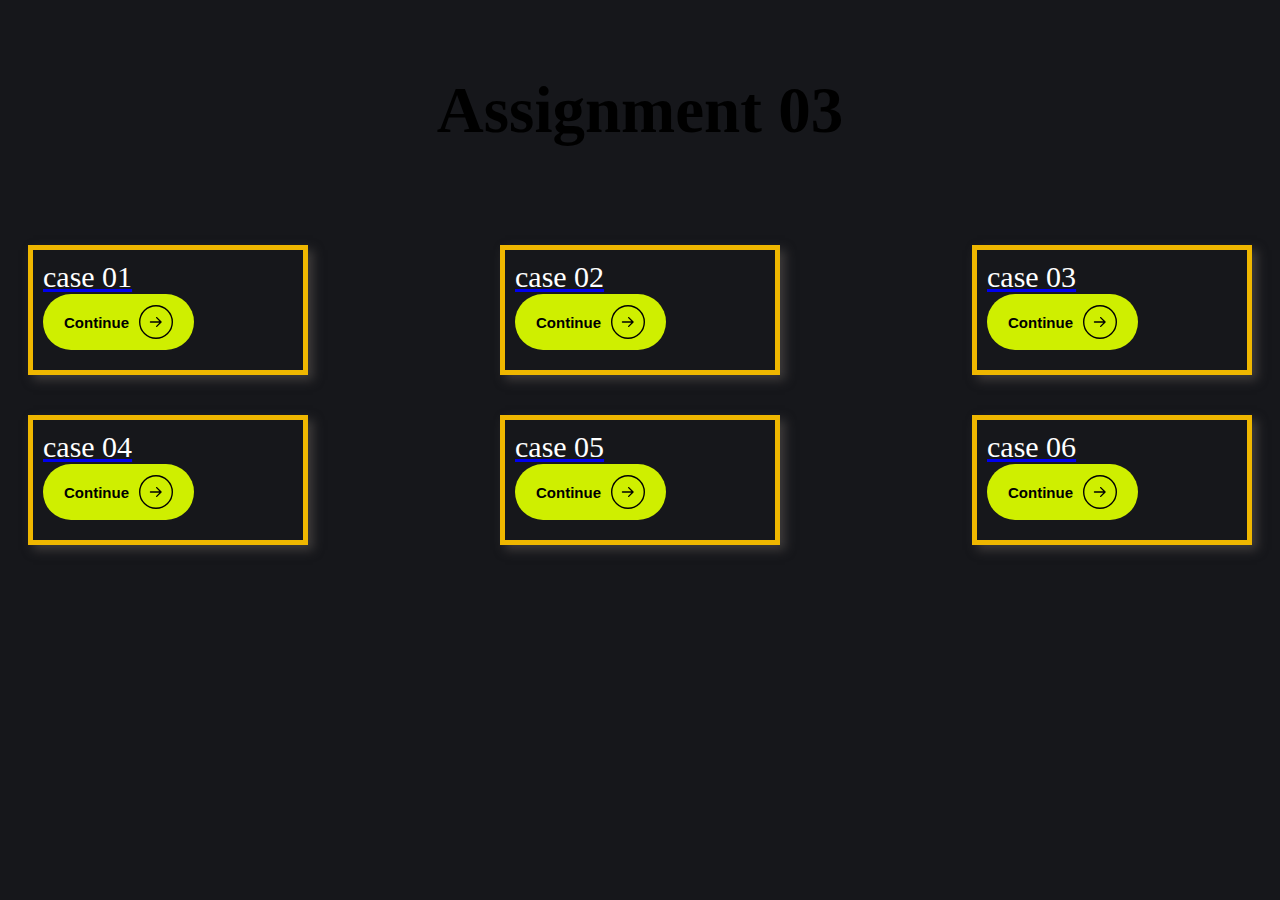
<file: assignment03.html>
<!DOCTYPE html>
<html lang="en">
<head>
    <meta charset="UTF-8">
    <title>Title</title>
    <link rel="stylesheet" href="assets/css/assignment03.css">
</head>
<body>

<section id="case">
    <h3 id="caseName">Assignment 03</h3>
    <div id="Box">
        <div class="caseBox">
            <div class="name"><a href="assets/Assignment/Assignment_03/01_case/index_case01.html"><p>case 01</p></a></div>
            <button>
                <span>Continue</span>
                <svg width="34" height="34" viewBox="0 0 74 74" fill="none" xmlns="http://www.w3.org/2000/svg">
                    <circle cx="37" cy="37" r="35.5" stroke="black" stroke-width="3"></circle>
                    <path d="M25 35.5C24.1716 35.5 23.5 36.1716 23.5 37C23.5 37.8284 24.1716 38.5 25 38.5V35.5ZM49.0607 38.0607C49.6464 37.4749 49.6464 36.5251 49.0607 35.9393L39.5147 26.3934C38.9289 25.8076 37.9792 25.8076 37.3934 26.3934C36.8076 26.9792 36.8076 27.9289 37.3934 28.5147L45.8787 37L37.3934 45.4853C36.8076 46.0711 36.8076 47.0208 37.3934 47.6066C37.9792 48.1924 38.9289 48.1924 39.5147 47.6066L49.0607 38.0607ZM25 38.5L48 38.5V35.5L25 35.5V38.5Z" fill="black"></path>
                </svg>
            </button>
        </div>

        <div class="caseBox">
            <div class="name"><a href="assets/Assignment/Assignment_03/02_case/index.html"><p>case 02</p></a></div>
            <button>
                <span>Continue</span>
                <svg width="34" height="34" viewBox="0 0 74 74" fill="none" xmlns="http://www.w3.org/2000/svg">
                    <circle cx="37" cy="37" r="35.5" stroke="black" stroke-width="3"></circle>
                    <path d="M25 35.5C24.1716 35.5 23.5 36.1716 23.5 37C23.5 37.8284 24.1716 38.5 25 38.5V35.5ZM49.0607 38.0607C49.6464 37.4749 49.6464 36.5251 49.0607 35.9393L39.5147 26.3934C38.9289 25.8076 37.9792 25.8076 37.3934 26.3934C36.8076 26.9792 36.8076 27.9289 37.3934 28.5147L45.8787 37L37.3934 45.4853C36.8076 46.0711 36.8076 47.0208 37.3934 47.6066C37.9792 48.1924 38.9289 48.1924 39.5147 47.6066L49.0607 38.0607ZM25 38.5L48 38.5V35.5L25 35.5V38.5Z" fill="black"></path>
                </svg>
            </button>
        </div>

        <div class="caseBox">
            <div class="name"><a href="assets/Assignment/Assignment_03/03_case/index_case03.html"><p>case 03</p></a></div>
            <button>
                <span>Continue</span>
                <svg width="34" height="34" viewBox="0 0 74 74" fill="none" xmlns="http://www.w3.org/2000/svg">
                    <circle cx="37" cy="37" r="35.5" stroke="black" stroke-width="3"></circle>
                    <path d="M25 35.5C24.1716 35.5 23.5 36.1716 23.5 37C23.5 37.8284 24.1716 38.5 25 38.5V35.5ZM49.0607 38.0607C49.6464 37.4749 49.6464 36.5251 49.0607 35.9393L39.5147 26.3934C38.9289 25.8076 37.9792 25.8076 37.3934 26.3934C36.8076 26.9792 36.8076 27.9289 37.3934 28.5147L45.8787 37L37.3934 45.4853C36.8076 46.0711 36.8076 47.0208 37.3934 47.6066C37.9792 48.1924 38.9289 48.1924 39.5147 47.6066L49.0607 38.0607ZM25 38.5L48 38.5V35.5L25 35.5V38.5Z" fill="black"></path>
                </svg>
            </button>
        </div>

        <div class="caseBox">
            <div class="name"><a href="assets/Assignment/Assignment_03/04_case/index_case4.html"><p>case 04</p></a></div>
            <button>
                <span>Continue</span>
                <svg width="34" height="34" viewBox="0 0 74 74" fill="none" xmlns="http://www.w3.org/2000/svg">
                    <circle cx="37" cy="37" r="35.5" stroke="black" stroke-width="3"></circle>
                    <path d="M25 35.5C24.1716 35.5 23.5 36.1716 23.5 37C23.5 37.8284 24.1716 38.5 25 38.5V35.5ZM49.0607 38.0607C49.6464 37.4749 49.6464 36.5251 49.0607 35.9393L39.5147 26.3934C38.9289 25.8076 37.9792 25.8076 37.3934 26.3934C36.8076 26.9792 36.8076 27.9289 37.3934 28.5147L45.8787 37L37.3934 45.4853C36.8076 46.0711 36.8076 47.0208 37.3934 47.6066C37.9792 48.1924 38.9289 48.1924 39.5147 47.6066L49.0607 38.0607ZM25 38.5L48 38.5V35.5L25 35.5V38.5Z" fill="black"></path>
                </svg>
            </button>
        </div>

        <div class="caseBox">
            <div class="name"><a href="assets/Assignment/Assignment_03/05_case/index_case5.html"><p>case 05</p></a></div>
            <button>
                <span>Continue</span>
                <svg width="34" height="34" viewBox="0 0 74 74" fill="none" xmlns="http://www.w3.org/2000/svg">
                    <circle cx="37" cy="37" r="35.5" stroke="black" stroke-width="3"></circle>
                    <path d="M25 35.5C24.1716 35.5 23.5 36.1716 23.5 37C23.5 37.8284 24.1716 38.5 25 38.5V35.5ZM49.0607 38.0607C49.6464 37.4749 49.6464 36.5251 49.0607 35.9393L39.5147 26.3934C38.9289 25.8076 37.9792 25.8076 37.3934 26.3934C36.8076 26.9792 36.8076 27.9289 37.3934 28.5147L45.8787 37L37.3934 45.4853C36.8076 46.0711 36.8076 47.0208 37.3934 47.6066C37.9792 48.1924 38.9289 48.1924 39.5147 47.6066L49.0607 38.0607ZM25 38.5L48 38.5V35.5L25 35.5V38.5Z" fill="black"></path>
                </svg>
            </button>
        </div>

        <div class="caseBox">
            <div class="name"><a href="assets/Assignment/Assignment_03/06_case/index_case_06.html"><p>case 06</p></a></div>
            <button>
                <span>Continue</span>
                <svg width="34" height="34" viewBox="0 0 74 74" fill="none" xmlns="http://www.w3.org/2000/svg">
                    <circle cx="37" cy="37" r="35.5" stroke="black" stroke-width="3"></circle>
                    <path d="M25 35.5C24.1716 35.5 23.5 36.1716 23.5 37C23.5 37.8284 24.1716 38.5 25 38.5V35.5ZM49.0607 38.0607C49.6464 37.4749 49.6464 36.5251 49.0607 35.9393L39.5147 26.3934C38.9289 25.8076 37.9792 25.8076 37.3934 26.3934C36.8076 26.9792 36.8076 27.9289 37.3934 28.5147L45.8787 37L37.3934 45.4853C36.8076 46.0711 36.8076 47.0208 37.3934 47.6066C37.9792 48.1924 38.9289 48.1924 39.5147 47.6066L49.0607 38.0607ZM25 38.5L48 38.5V35.5L25 35.5V38.5Z" fill="black"></path>
                </svg>
            </button>
        </div>

    </div>
</section>
</body>
</html>
</file>
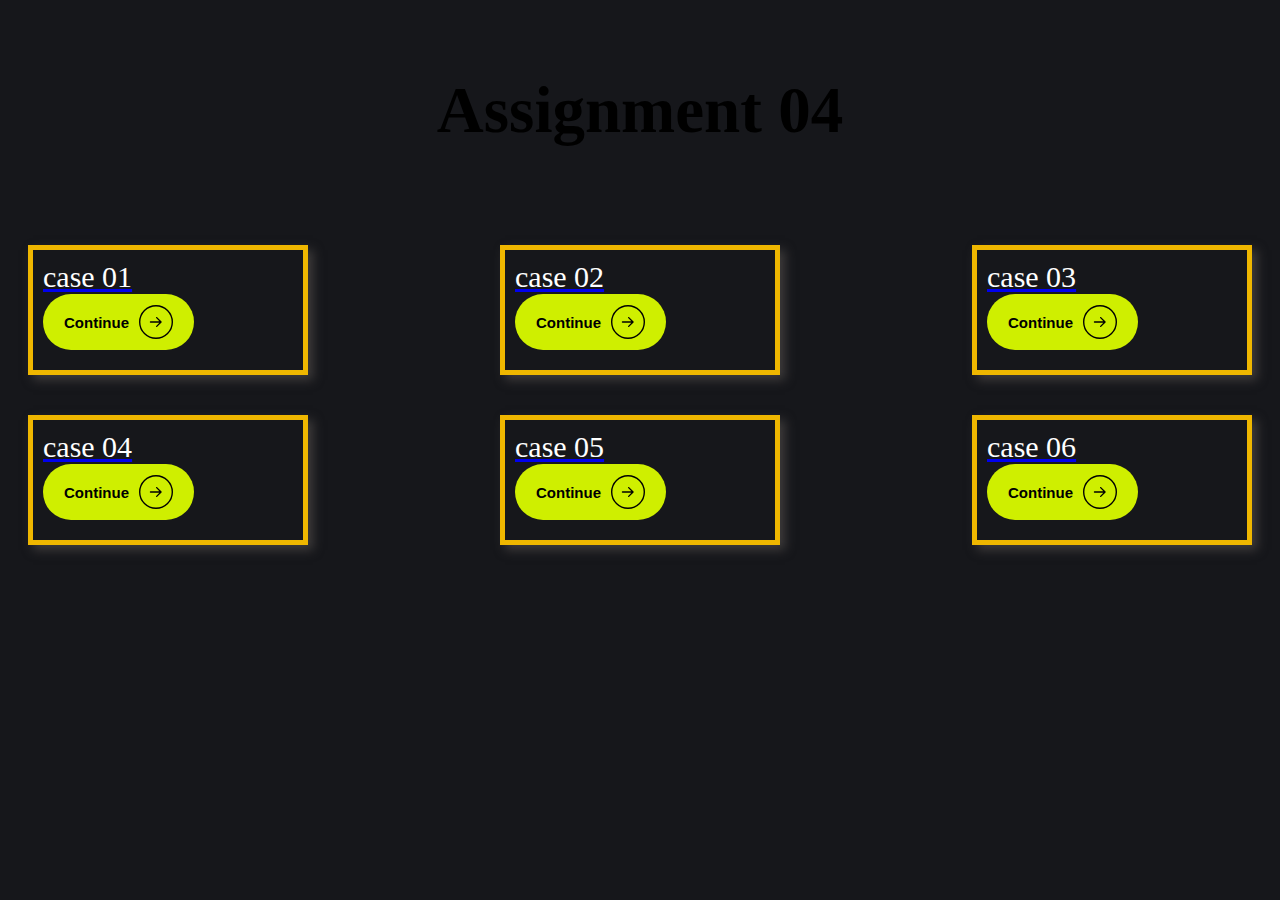
<file: assignment04.html>
<!DOCTYPE html>
<html lang="en">
<head>
    <meta charset="UTF-8">
    <title>Title</title>
    <link rel="stylesheet" href="assets/css/assignment04.css">
</head>
<body>

<section id="case">
    <h3 id="caseName">Assignment 04</h3>
    <div id="Box">
        <div class="caseBox">
            <div class="name"><a href="assets/Assignment/Assignment_04/case_01/case_01.html"><p>case 01</p></a></div>
            <button>
                <span>Continue</span>
                <svg width="34" height="34" viewBox="0 0 74 74" fill="none" xmlns="http://www.w3.org/2000/svg">
                    <circle cx="37" cy="37" r="35.5" stroke="black" stroke-width="3"></circle>
                    <path d="M25 35.5C24.1716 35.5 23.5 36.1716 23.5 37C23.5 37.8284 24.1716 38.5 25 38.5V35.5ZM49.0607 38.0607C49.6464 37.4749 49.6464 36.5251 49.0607 35.9393L39.5147 26.3934C38.9289 25.8076 37.9792 25.8076 37.3934 26.3934C36.8076 26.9792 36.8076 27.9289 37.3934 28.5147L45.8787 37L37.3934 45.4853C36.8076 46.0711 36.8076 47.0208 37.3934 47.6066C37.9792 48.1924 38.9289 48.1924 39.5147 47.6066L49.0607 38.0607ZM25 38.5L48 38.5V35.5L25 35.5V38.5Z" fill="black"></path>
                </svg>
            </button>
        </div>

        <div class="caseBox">
            <div class="name"><a href="assets/Assignment/Assignment_04/case_02/case_02.html"><p>case 02</p></a></div>
            <button>
                <span>Continue</span>
                <svg width="34" height="34" viewBox="0 0 74 74" fill="none" xmlns="http://www.w3.org/2000/svg">
                    <circle cx="37" cy="37" r="35.5" stroke="black" stroke-width="3"></circle>
                    <path d="M25 35.5C24.1716 35.5 23.5 36.1716 23.5 37C23.5 37.8284 24.1716 38.5 25 38.5V35.5ZM49.0607 38.0607C49.6464 37.4749 49.6464 36.5251 49.0607 35.9393L39.5147 26.3934C38.9289 25.8076 37.9792 25.8076 37.3934 26.3934C36.8076 26.9792 36.8076 27.9289 37.3934 28.5147L45.8787 37L37.3934 45.4853C36.8076 46.0711 36.8076 47.0208 37.3934 47.6066C37.9792 48.1924 38.9289 48.1924 39.5147 47.6066L49.0607 38.0607ZM25 38.5L48 38.5V35.5L25 35.5V38.5Z" fill="black"></path>
                </svg>
            </button>
        </div>

        <div class="caseBox">
            <div class="name"><a href="assets/Assignment/Assignment_04/case_03/case_03.html"><p>case 03</p></a></div>
            <button>
                <span>Continue</span>
                <svg width="34" height="34" viewBox="0 0 74 74" fill="none" xmlns="http://www.w3.org/2000/svg">
                    <circle cx="37" cy="37" r="35.5" stroke="black" stroke-width="3"></circle>
                    <path d="M25 35.5C24.1716 35.5 23.5 36.1716 23.5 37C23.5 37.8284 24.1716 38.5 25 38.5V35.5ZM49.0607 38.0607C49.6464 37.4749 49.6464 36.5251 49.0607 35.9393L39.5147 26.3934C38.9289 25.8076 37.9792 25.8076 37.3934 26.3934C36.8076 26.9792 36.8076 27.9289 37.3934 28.5147L45.8787 37L37.3934 45.4853C36.8076 46.0711 36.8076 47.0208 37.3934 47.6066C37.9792 48.1924 38.9289 48.1924 39.5147 47.6066L49.0607 38.0607ZM25 38.5L48 38.5V35.5L25 35.5V38.5Z" fill="black"></path>
                </svg>
            </button>
        </div>

        <div class="caseBox">
            <div class="name"><a href="assets/Assignment/Assignment_04/case_04/case_04.html"><p>case 04</p></a></div>
            <button>
                <span>Continue</span>
                <svg width="34" height="34" viewBox="0 0 74 74" fill="none" xmlns="http://www.w3.org/2000/svg">
                    <circle cx="37" cy="37" r="35.5" stroke="black" stroke-width="3"></circle>
                    <path d="M25 35.5C24.1716 35.5 23.5 36.1716 23.5 37C23.5 37.8284 24.1716 38.5 25 38.5V35.5ZM49.0607 38.0607C49.6464 37.4749 49.6464 36.5251 49.0607 35.9393L39.5147 26.3934C38.9289 25.8076 37.9792 25.8076 37.3934 26.3934C36.8076 26.9792 36.8076 27.9289 37.3934 28.5147L45.8787 37L37.3934 45.4853C36.8076 46.0711 36.8076 47.0208 37.3934 47.6066C37.9792 48.1924 38.9289 48.1924 39.5147 47.6066L49.0607 38.0607ZM25 38.5L48 38.5V35.5L25 35.5V38.5Z" fill="black"></path>
                </svg>
            </button>
        </div>

        <div class="caseBox">
            <div class="name"><a href="assets/Assignment/Assignment_04/case_05/case_05.html"><p>case 05</p></a></div>
            <button>
                <span>Continue</span>
                <svg width="34" height="34" viewBox="0 0 74 74" fill="none" xmlns="http://www.w3.org/2000/svg">
                    <circle cx="37" cy="37" r="35.5" stroke="black" stroke-width="3"></circle>
                    <path d="M25 35.5C24.1716 35.5 23.5 36.1716 23.5 37C23.5 37.8284 24.1716 38.5 25 38.5V35.5ZM49.0607 38.0607C49.6464 37.4749 49.6464 36.5251 49.0607 35.9393L39.5147 26.3934C38.9289 25.8076 37.9792 25.8076 37.3934 26.3934C36.8076 26.9792 36.8076 27.9289 37.3934 28.5147L45.8787 37L37.3934 45.4853C36.8076 46.0711 36.8076 47.0208 37.3934 47.6066C37.9792 48.1924 38.9289 48.1924 39.5147 47.6066L49.0607 38.0607ZM25 38.5L48 38.5V35.5L25 35.5V38.5Z" fill="black"></path>
                </svg>
            </button>
        </div>

        <div class="caseBox">
            <div class="name"><a href="assets/Assignment/Assignment_04/case_06/case6.html"><p>case 06</p></a></div>
            <button>
                <span>Continue</span>
                <svg width="34" height="34" viewBox="0 0 74 74" fill="none" xmlns="http://www.w3.org/2000/svg">
                    <circle cx="37" cy="37" r="35.5" stroke="black" stroke-width="3"></circle>
                    <path d="M25 35.5C24.1716 35.5 23.5 36.1716 23.5 37C23.5 37.8284 24.1716 38.5 25 38.5V35.5ZM49.0607 38.0607C49.6464 37.4749 49.6464 36.5251 49.0607 35.9393L39.5147 26.3934C38.9289 25.8076 37.9792 25.8076 37.3934 26.3934C36.8076 26.9792 36.8076 27.9289 37.3934 28.5147L45.8787 37L37.3934 45.4853C36.8076 46.0711 36.8076 47.0208 37.3934 47.6066C37.9792 48.1924 38.9289 48.1924 39.5147 47.6066L49.0607 38.0607ZM25 38.5L48 38.5V35.5L25 35.5V38.5Z" fill="black"></path>
                </svg>
            </button>
        </div>

    </div>
</section>
</body>
</html>
</file>
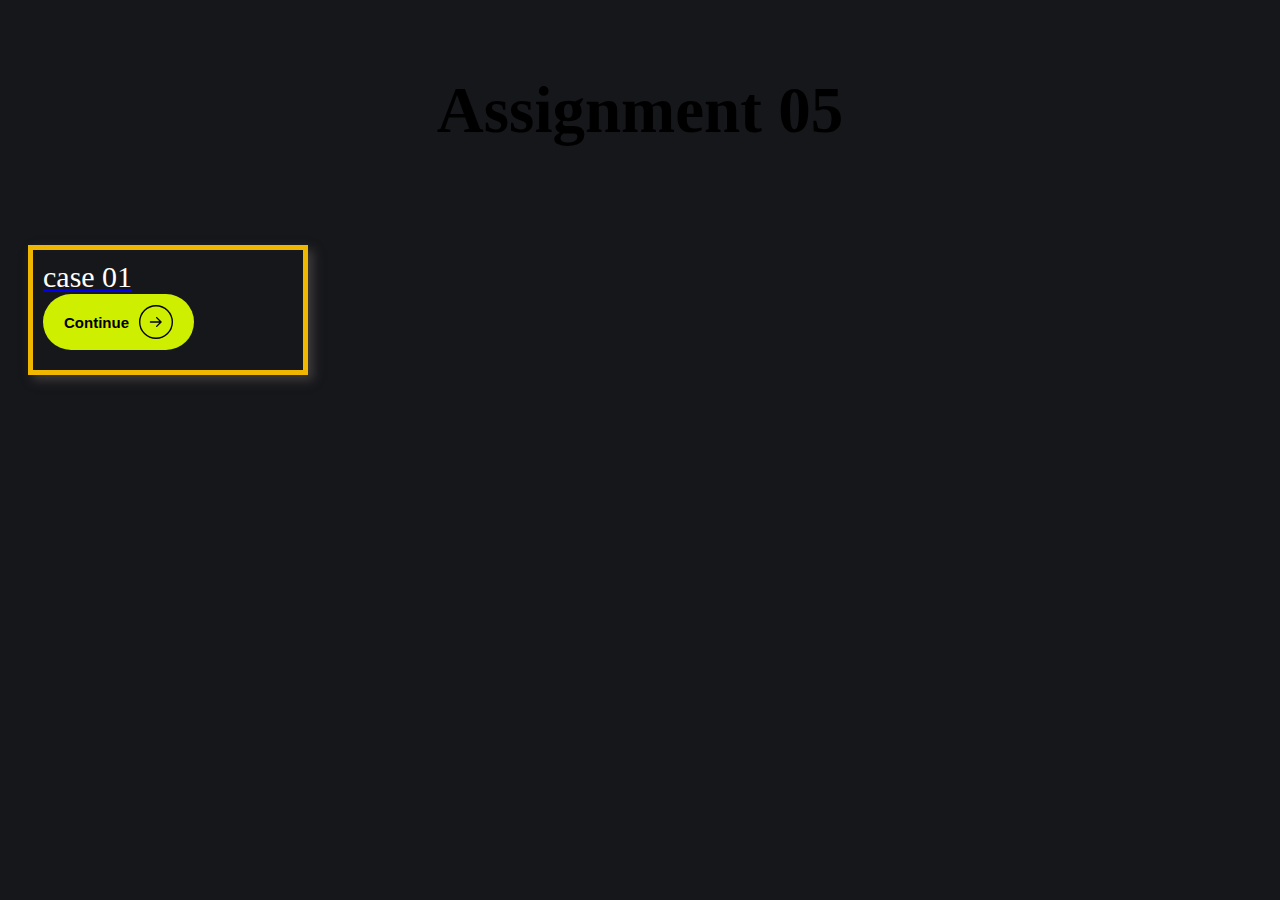
<file: assignment05.html>
<!DOCTYPE html>
<html lang="en">
<head>
    <meta charset="UTF-8">
    <title>Title</title>
    <link rel="stylesheet" href="assets/css/assignment05.css">
</head>
<body>

<section id="case">
    <h3 id="caseName">Assignment 05</h3>
    <div id="Box">
        <div class="caseBox">
            <div class="name"><a href="assets/Assignment/Assignment_05/MyPortFolio/index.html"><p>case 01</p></a></div>
            <button>
                <span>Continue</span>
                <svg width="34" height="34" viewBox="0 0 74 74" fill="none" xmlns="http://www.w3.org/2000/svg">
                    <circle cx="37" cy="37" r="35.5" stroke="black" stroke-width="3"></circle>
                    <path d="M25 35.5C24.1716 35.5 23.5 36.1716 23.5 37C23.5 37.8284 24.1716 38.5 25 38.5V35.5ZM49.0607 38.0607C49.6464 37.4749 49.6464 36.5251 49.0607 35.9393L39.5147 26.3934C38.9289 25.8076 37.9792 25.8076 37.3934 26.3934C36.8076 26.9792 36.8076 27.9289 37.3934 28.5147L45.8787 37L37.3934 45.4853C36.8076 46.0711 36.8076 47.0208 37.3934 47.6066C37.9792 48.1924 38.9289 48.1924 39.5147 47.6066L49.0607 38.0607ZM25 38.5L48 38.5V35.5L25 35.5V38.5Z" fill="black"></path>
                </svg>
            </button>
        </div>
    </div>
</section>
</body>
</html>
</file>
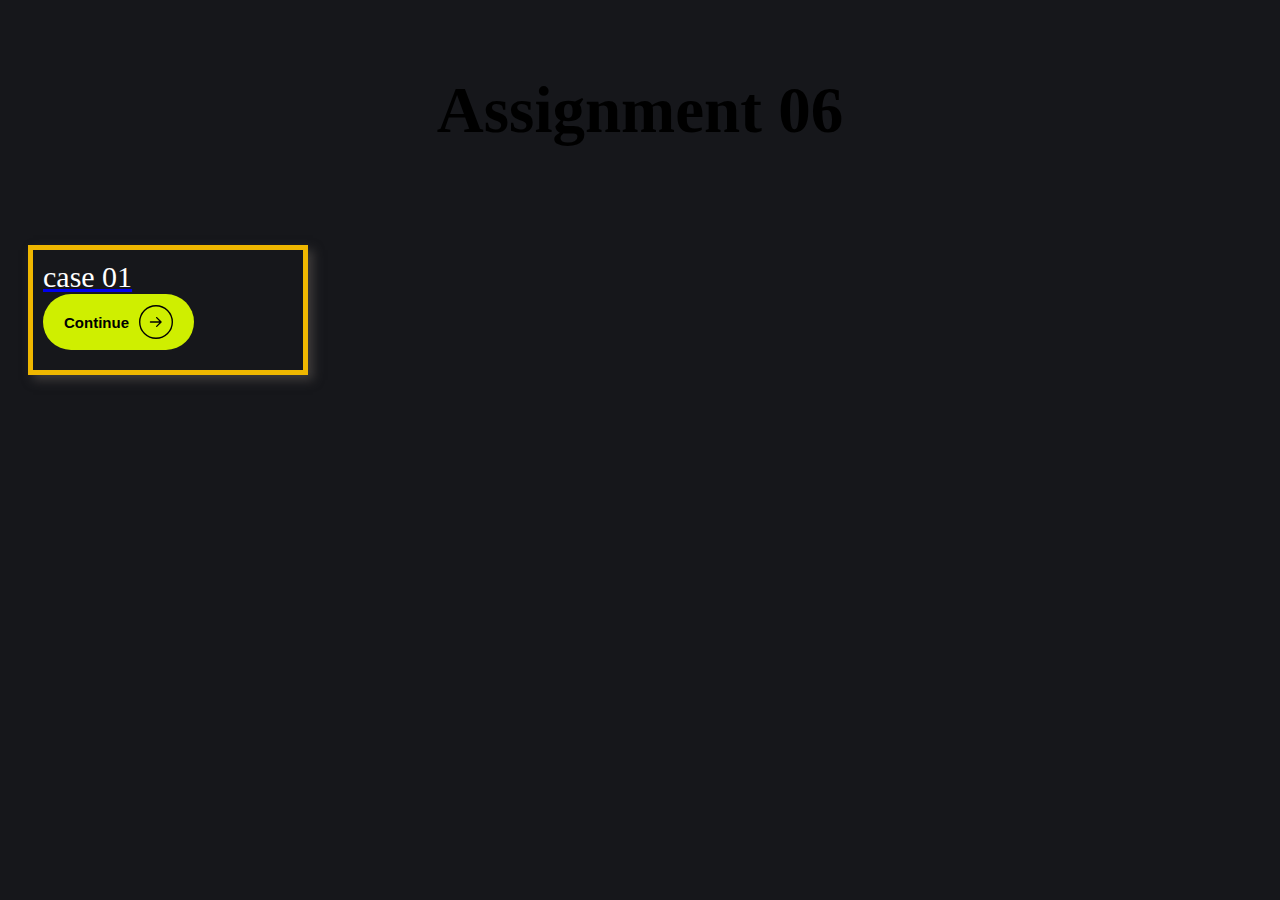
<file: assignment06.html>
<!DOCTYPE html>
<html lang="en">
<head>
    <meta charset="UTF-8">
    <title>Title</title>
    <link rel="stylesheet" href="assets/css/assignment06.css">
</head>
<body>

<section id="case">
    <h3 id="caseName">Assignment 06</h3>
    <div id="Box">
        <div class="caseBox">
            <div class="name"><a href="https://github.com/NirmalSamarasinghe/HTML_Assignment_06"><p>case 01</p></a></div>
            <button>
                <span>Continue</span>
                <svg width="34" height="34" viewBox="0 0 74 74" fill="none" xmlns="http://www.w3.org/2000/svg">
                    <circle cx="37" cy="37" r="35.5" stroke="black" stroke-width="3"></circle>
                    <path d="M25 35.5C24.1716 35.5 23.5 36.1716 23.5 37C23.5 37.8284 24.1716 38.5 25 38.5V35.5ZM49.0607 38.0607C49.6464 37.4749 49.6464 36.5251 49.0607 35.9393L39.5147 26.3934C38.9289 25.8076 37.9792 25.8076 37.3934 26.3934C36.8076 26.9792 36.8076 27.9289 37.3934 28.5147L45.8787 37L37.3934 45.4853C36.8076 46.0711 36.8076 47.0208 37.3934 47.6066C37.9792 48.1924 38.9289 48.1924 39.5147 47.6066L49.0607 38.0607ZM25 38.5L48 38.5V35.5L25 35.5V38.5Z" fill="black"></path>
                </svg>
            </button>
        </div>
    </div>
</section>
</body>
</html>
</file>
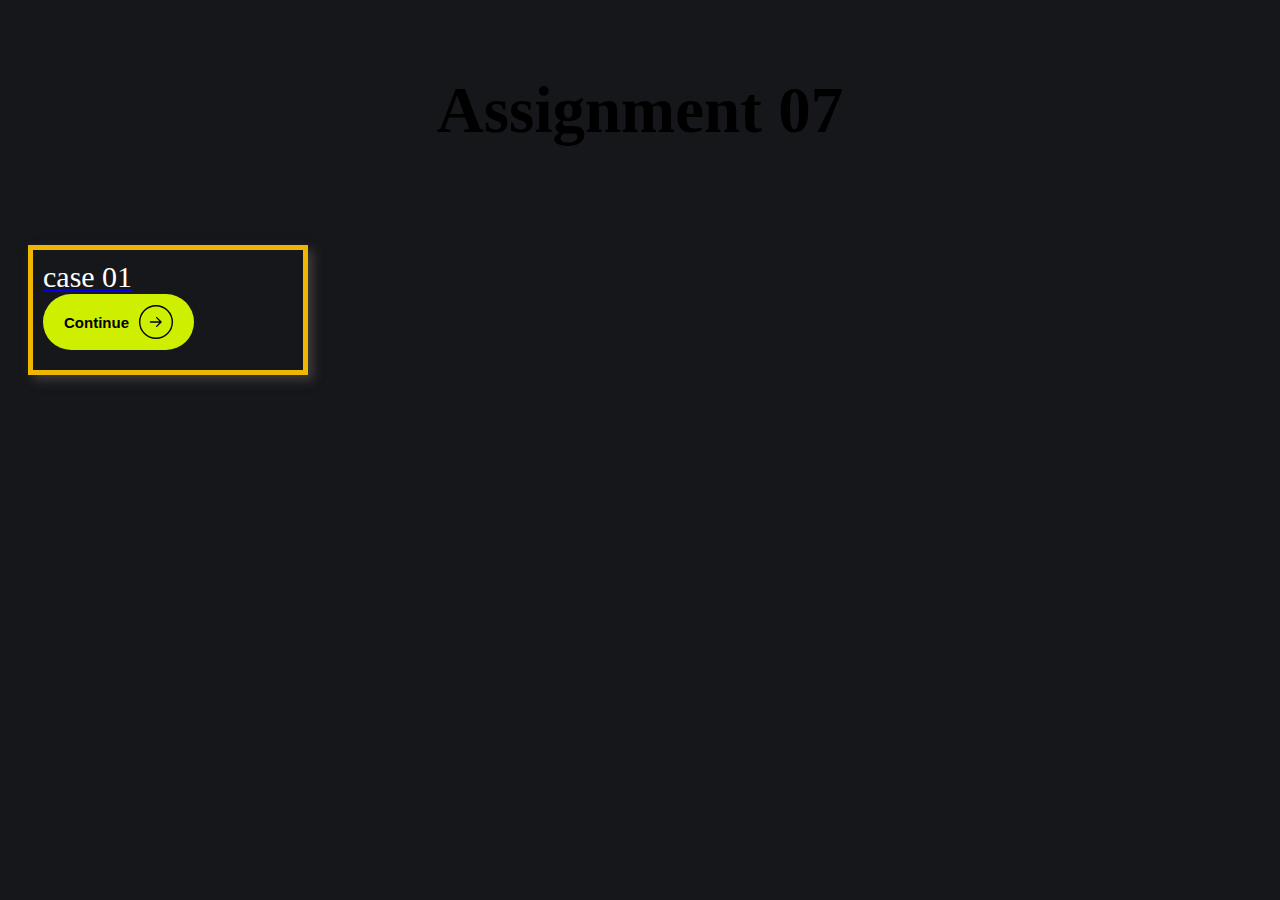
<file: assignment07.html>
<!DOCTYPE html>
<html lang="en">
<head>
    <meta charset="UTF-8">
    <title>Title</title>
    <link rel="stylesheet" href="assets/css/assignment07.css">
</head>
<body>

<section id="case">
    <h3 id="caseName">Assignment 07</h3>
    <div id="Box">
        <div class="caseBox">
            <div class="name"><a href="assets/Assignment/Assignment_07/index.html"><p>case 01</p></a></div>
            <button>
                <span>Continue</span>
                <svg width="34" height="34" viewBox="0 0 74 74" fill="none" xmlns="http://www.w3.org/2000/svg">
                    <circle cx="37" cy="37" r="35.5" stroke="black" stroke-width="3"></circle>
                    <path d="M25 35.5C24.1716 35.5 23.5 36.1716 23.5 37C23.5 37.8284 24.1716 38.5 25 38.5V35.5ZM49.0607 38.0607C49.6464 37.4749 49.6464 36.5251 49.0607 35.9393L39.5147 26.3934C38.9289 25.8076 37.9792 25.8076 37.3934 26.3934C36.8076 26.9792 36.8076 27.9289 37.3934 28.5147L45.8787 37L37.3934 45.4853C36.8076 46.0711 36.8076 47.0208 37.3934 47.6066C37.9792 48.1924 38.9289 48.1924 39.5147 47.6066L49.0607 38.0607ZM25 38.5L48 38.5V35.5L25 35.5V38.5Z" fill="black"></path>
                </svg>
            </button>
        </div>
    </div>
</section>
</body>
</html>
</file>
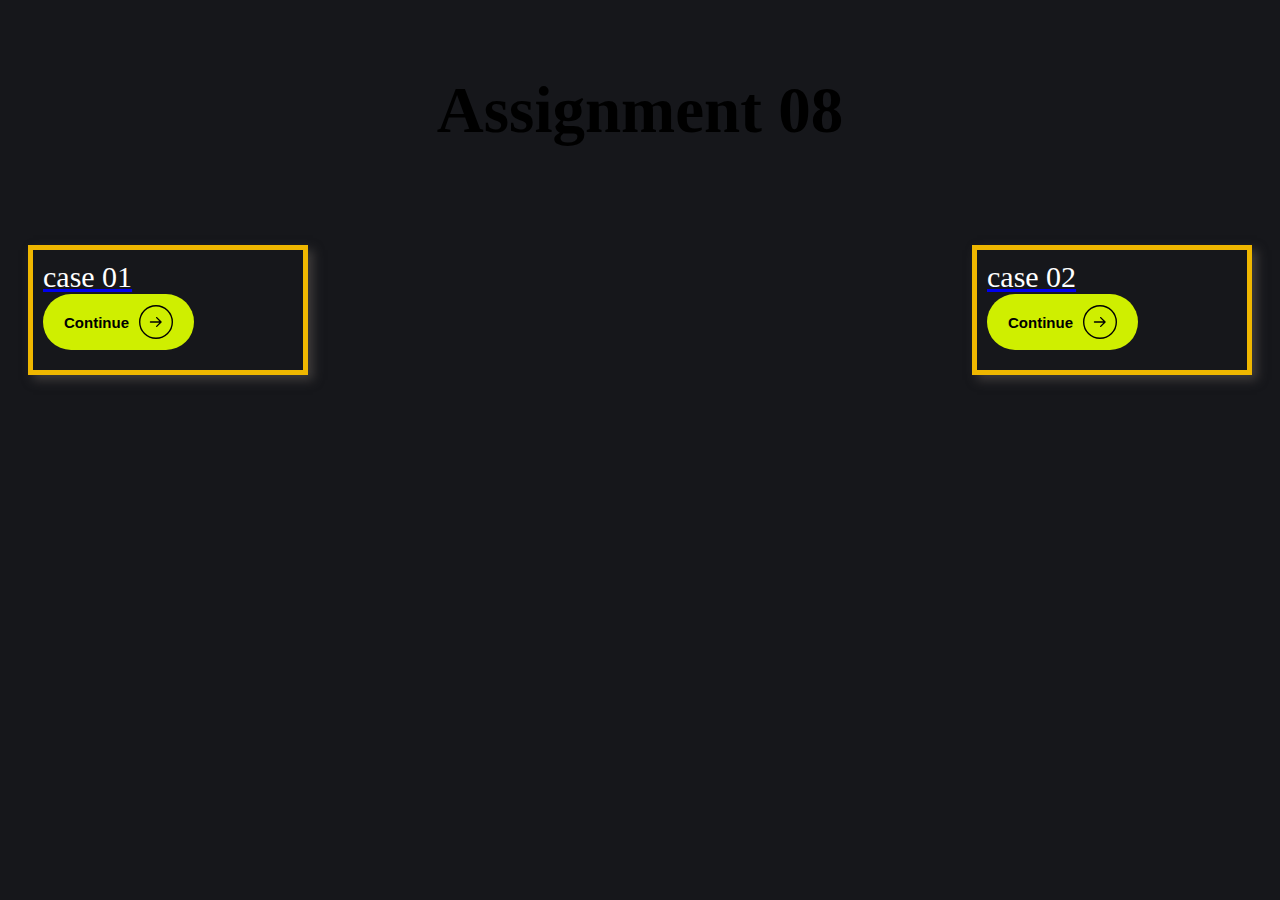
<file: assignment08.html>
<!DOCTYPE html>
<html lang="en">
<head>
    <meta charset="UTF-8">
    <title>Title</title>
    <link rel="stylesheet" href="assets/css/assignment07.css">
</head>
<body>

<section id="case">
    <h3 id="caseName">Assignment 08</h3>
    <div id="Box">
        <div class="caseBox">
            <div class="name"><a href="assets/Assignment/Assignment_08/IT_Assignment_08-master/case_01/index.html"><p>case 01</p></a></div>
            <button>
                <span>Continue</span>
                <svg width="34" height="34" viewBox="0 0 74 74" fill="none" xmlns="http://www.w3.org/2000/svg">
                    <circle cx="37" cy="37" r="35.5" stroke="black" stroke-width="3"></circle>
                    <path d="M25 35.5C24.1716 35.5 23.5 36.1716 23.5 37C23.5 37.8284 24.1716 38.5 25 38.5V35.5ZM49.0607 38.0607C49.6464 37.4749 49.6464 36.5251 49.0607 35.9393L39.5147 26.3934C38.9289 25.8076 37.9792 25.8076 37.3934 26.3934C36.8076 26.9792 36.8076 27.9289 37.3934 28.5147L45.8787 37L37.3934 45.4853C36.8076 46.0711 36.8076 47.0208 37.3934 47.6066C37.9792 48.1924 38.9289 48.1924 39.5147 47.6066L49.0607 38.0607ZM25 38.5L48 38.5V35.5L25 35.5V38.5Z" fill="black"></path>
                </svg>
            </button>
        </div>

        <div class="caseBox">
            <div class="name"><a href="assets/Assignment/Assignment_08/IT_Assignment_08-master/case_02/index.html"><p>case 02</p></a></div>
            <button>
                <span>Continue</span>
                <svg width="34" height="34" viewBox="0 0 74 74" fill="none" xmlns="http://www.w3.org/2000/svg">
                    <circle cx="37" cy="37" r="35.5" stroke="black" stroke-width="3"></circle>
                    <path d="M25 35.5C24.1716 35.5 23.5 36.1716 23.5 37C23.5 37.8284 24.1716 38.5 25 38.5V35.5ZM49.0607 38.0607C49.6464 37.4749 49.6464 36.5251 49.0607 35.9393L39.5147 26.3934C38.9289 25.8076 37.9792 25.8076 37.3934 26.3934C36.8076 26.9792 36.8076 27.9289 37.3934 28.5147L45.8787 37L37.3934 45.4853C36.8076 46.0711 36.8076 47.0208 37.3934 47.6066C37.9792 48.1924 38.9289 48.1924 39.5147 47.6066L49.0607 38.0607ZM25 38.5L48 38.5V35.5L25 35.5V38.5Z" fill="black"></path>
                </svg>
            </button>
        </div>
    </div>
</section>
</body>
</html>
</file>
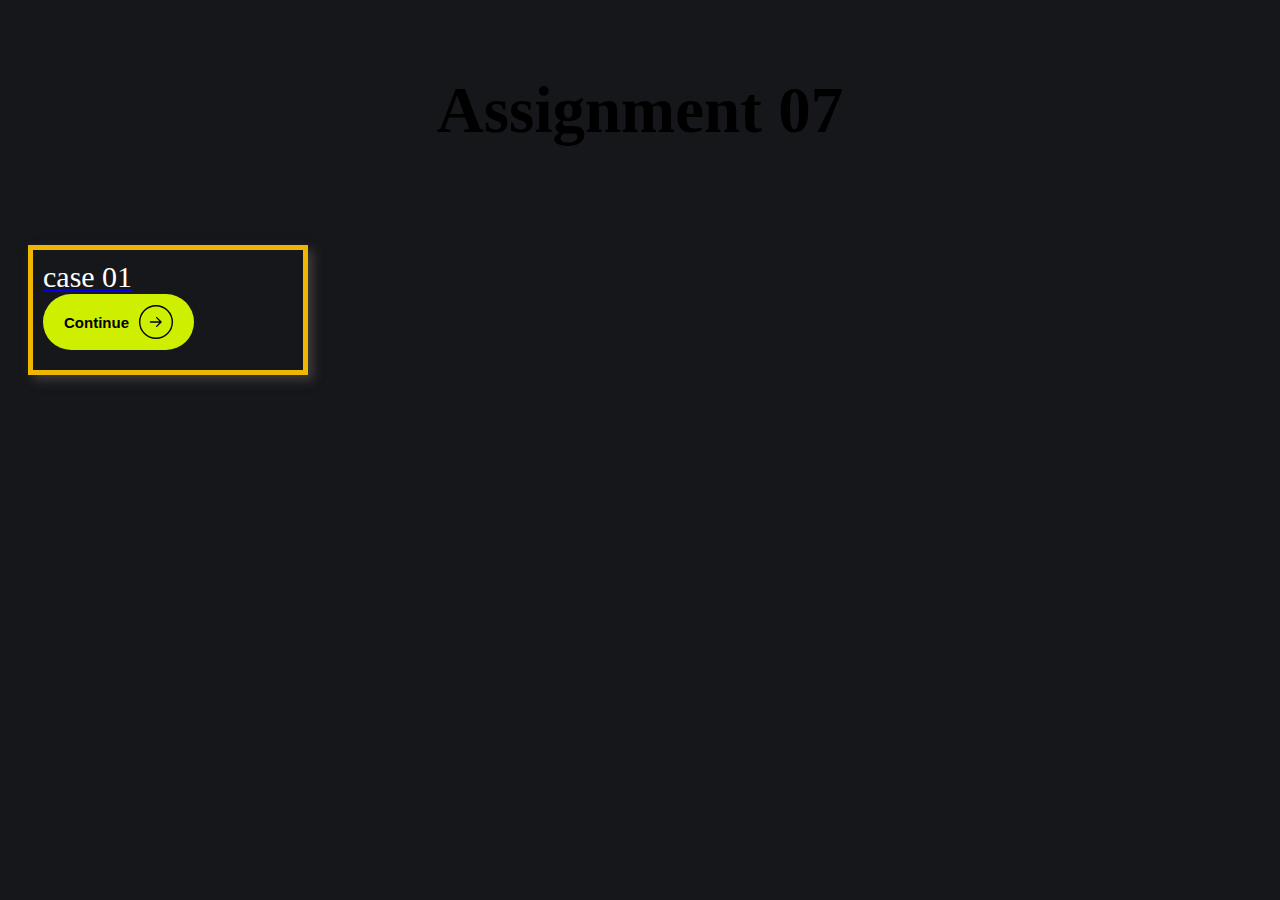
<file: assignment09.html>
<!DOCTYPE html>
<html lang="en">
<head>
    <meta charset="UTF-8">
    <title>Title</title>
    <link rel="stylesheet" href="assets/css/assignment09.css">
</head>
<body>

<section id="case">
    <h3 id="caseName">Assignment 07</h3>
    <div id="Box">
        <div class="caseBox">
            <div class="name"><a href="assets/Assignment/assignment_09/index.html"><p>case 01</p></a></div>
            <button>
                <span>Continue</span>
                <svg width="34" height="34" viewBox="0 0 74 74" fill="none" xmlns="http://www.w3.org/2000/svg">
                    <circle cx="37" cy="37" r="35.5" stroke="black" stroke-width="3"></circle>
                    <path d="M25 35.5C24.1716 35.5 23.5 36.1716 23.5 37C23.5 37.8284 24.1716 38.5 25 38.5V35.5ZM49.0607 38.0607C49.6464 37.4749 49.6464 36.5251 49.0607 35.9393L39.5147 26.3934C38.9289 25.8076 37.9792 25.8076 37.3934 26.3934C36.8076 26.9792 36.8076 27.9289 37.3934 28.5147L45.8787 37L37.3934 45.4853C36.8076 46.0711 36.8076 47.0208 37.3934 47.6066C37.9792 48.1924 38.9289 48.1924 39.5147 47.6066L49.0607 38.0607ZM25 38.5L48 38.5V35.5L25 35.5V38.5Z" fill="black"></path>
                </svg>
            </button>
        </div>
    </div>
</section>
</body>
</html>
</file>
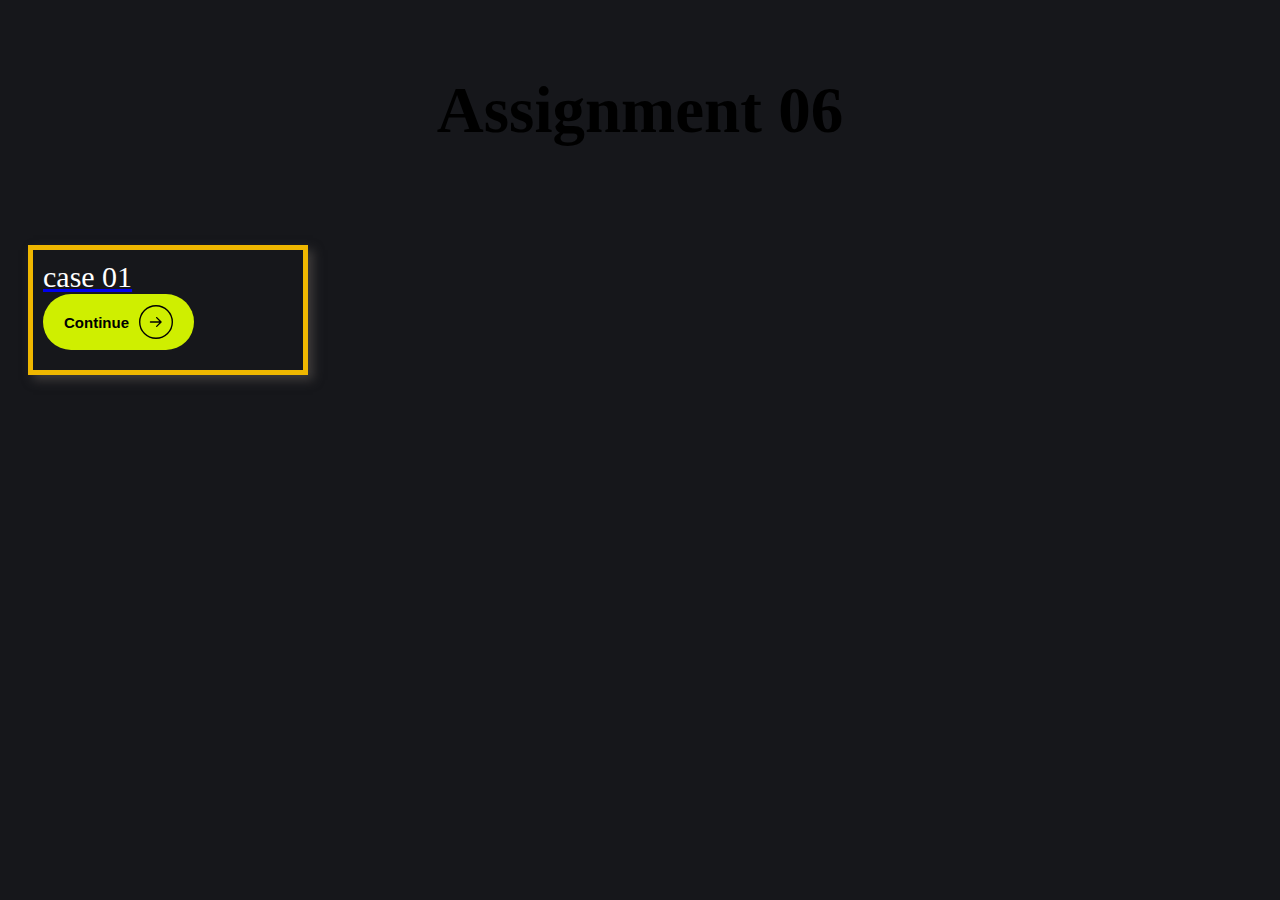
<file: assignment11.html>
<!DOCTYPE html>
<html lang="en">
<head>
    <meta charset="UTF-8">
    <title>Title</title>
    <link rel="stylesheet" href="assets/css/assignment11.css">
</head>
<body>

<section id="case">
    <h3 id="caseName">Assignment 06</h3>
    <div id="Box">
        <div class="caseBox">
            <div class="name"><a href="assets/Assignment/Assignment_11/lk.ijse.E-cafe/pos/index.html"><p>case 01</p></a></div>
            <button>
                <span>Continue</span>
                <svg width="34" height="34" viewBox="0 0 74 74" fill="none" xmlns="http://www.w3.org/2000/svg">
                    <circle cx="37" cy="37" r="35.5" stroke="black" stroke-width="3"></circle>
                    <path d="M25 35.5C24.1716 35.5 23.5 36.1716 23.5 37C23.5 37.8284 24.1716 38.5 25 38.5V35.5ZM49.0607 38.0607C49.6464 37.4749 49.6464 36.5251 49.0607 35.9393L39.5147 26.3934C38.9289 25.8076 37.9792 25.8076 37.3934 26.3934C36.8076 26.9792 36.8076 27.9289 37.3934 28.5147L45.8787 37L37.3934 45.4853C36.8076 46.0711 36.8076 47.0208 37.3934 47.6066C37.9792 48.1924 38.9289 48.1924 39.5147 47.6066L49.0607 38.0607ZM25 38.5L48 38.5V35.5L25 35.5V38.5Z" fill="black"></path>
                </svg>
            </button>
        </div>
    </div>
</section>
</body>
</html>
</file>
<file: assets/css/assignment03.css>
body {
    overflow-x: hidden;
    background: #16171B;
    list-style: none;
}

#case{
    display: flex;
    justify-content: center;
    align-items: center;
    flex-direction: column;
    padding-top: 100px;

}
#caseName{
    position: relative;
    font-size: 65px;
    margin-bottom:2rem;
    text-align: center;
    bottom: 100px;
}

#Box{
    width: 100%;
    height: auto;
    display: flex;
    padding: 20px;
    flex-direction: row;
    flex-wrap: wrap;
    justify-content: space-between;
}

.caseBox{
    position: relative;
    width: 250px;
    height: 100px;
    border: 5px solid #EFB700;
    box-shadow:  5px 5px 10px #3f3c3c;
    margin: 20px;
    padding: 10px;
    bottom: 75px;
    justify-content: center;
    align-items: center;
}
.name >a >p{
    position: relative;
    top: 0;
    bottom: 0;
    right: 0;
    left: 0;
    margin: auto;
    font-size: 30px;
    color: white;
}

button {
    cursor: pointer;
    font-weight: 700;
    font-family: Helvetica,"sans-serif";
    transition: all .2s;
    padding: 10px 20px;
    border-radius: 100px;
    background: #cfef00;
    border: 1px solid transparent;
    display: flex;
    align-items: center;
    font-size: 15px;
}

button:hover {
    background: #c4e201;
}

button > svg {
    width: 34px;
    margin-left: 10px;
    transition: transform .3s ease-in-out;
}

button:hover svg {
    transform: translateX(5px);
}

button:active {
    transform: scale(0.95);
}
</file>
<file: assets/css/assignment04.css>
body {
    overflow-x: hidden;
    background: #16171B;
    list-style: none;
}

#case{
    display: flex;
    justify-content: center;
    align-items: center;
    flex-direction: column;
    padding-top: 100px;

}
#caseName{
    position: relative;
    font-size: 65px;
    margin-bottom:2rem;
    text-align: center;
    bottom: 100px;
}

#Box{
    width: 100%;
    height: auto;
    display: flex;
    padding: 20px;
    flex-direction: row;
    flex-wrap: wrap;
    justify-content: space-between;
}

.caseBox{
    position: relative;
    width: 250px;
    height: 100px;
    border: 5px solid #EFB700;
    box-shadow:  5px 5px 10px #3f3c3c;
    margin: 20px;
    padding: 10px;
    bottom: 75px;
    justify-content: center;
    align-items: center;
}
.name >a >p{
    position: relative;
    top: 0;
    bottom: 0;
    right: 0;
    left: 0;
    margin: auto;
    font-size: 30px;
    color: white;
}

button {
    cursor: pointer;
    font-weight: 700;
    font-family: Helvetica,"sans-serif";
    transition: all .2s;
    padding: 10px 20px;
    border-radius: 100px;
    background: #cfef00;
    border: 1px solid transparent;
    display: flex;
    align-items: center;
    font-size: 15px;
}

button:hover {
    background: #c4e201;
}

button > svg {
    width: 34px;
    margin-left: 10px;
    transition: transform .3s ease-in-out;
}

button:hover svg {
    transform: translateX(5px);
}

button:active {
    transform: scale(0.95);
}
</file>
<file: assets/css/assignment05.css>
body {
    overflow-x: hidden;
    background: #16171B;
    list-style: none;
}

#case{
    display: flex;
    justify-content: center;
    align-items: center;
    flex-direction: column;
    padding-top: 100px;

}
#caseName{
    position: relative;
    font-size: 65px;
    margin-bottom:2rem;
    text-align: center;
    bottom: 100px;
}

#Box{
    width: 100%;
    height: auto;
    display: flex;
    padding: 20px;
    flex-direction: row;
    flex-wrap: wrap;
    justify-content: space-between;
}

.caseBox{
    position: relative;
    width: 250px;
    height: 100px;
    border: 5px solid #EFB700;
    box-shadow:  5px 5px 10px #3f3c3c;
    margin: 20px;
    padding: 10px;
    bottom: 75px;
    justify-content: center;
    align-items: center;
}
.name >a >p{
    position: relative;
    top: 0;
    bottom: 0;
    right: 0;
    left: 0;
    margin: auto;
    font-size: 30px;
    color: white;
}

button {
    cursor: pointer;
    font-weight: 700;
    font-family: Helvetica,"sans-serif";
    transition: all .2s;
    padding: 10px 20px;
    border-radius: 100px;
    background: #cfef00;
    border: 1px solid transparent;
    display: flex;
    align-items: center;
    font-size: 15px;
}

button:hover {
    background: #c4e201;
}

button > svg {
    width: 34px;
    margin-left: 10px;
    transition: transform .3s ease-in-out;
}

button:hover svg {
    transform: translateX(5px);
}

button:active {
    transform: scale(0.95);
}
</file>
<file: assets/css/assignment06.css>
body {
    overflow-x: hidden;
    background: #16171B;
    list-style: none;
}

#case{
    display: flex;
    justify-content: center;
    align-items: center;
    flex-direction: column;
    padding-top: 100px;

}
#caseName{
    position: relative;
    font-size: 65px;
    margin-bottom:2rem;
    text-align: center;
    bottom: 100px;
}

#Box{
    width: 100%;
    height: auto;
    display: flex;
    padding: 20px;
    flex-direction: row;
    flex-wrap: wrap;
    justify-content: space-between;
}

.caseBox{
    position: relative;
    width: 250px;
    height: 100px;
    border: 5px solid #EFB700;
    box-shadow:  5px 5px 10px #3f3c3c;
    margin: 20px;
    padding: 10px;
    bottom: 75px;
    justify-content: center;
    align-items: center;
}
.name >a >p{
    position: relative;
    top: 0;
    bottom: 0;
    right: 0;
    left: 0;
    margin: auto;
    font-size: 30px;
    color: white;
}

button {
    cursor: pointer;
    font-weight: 700;
    font-family: Helvetica,"sans-serif";
    transition: all .2s;
    padding: 10px 20px;
    border-radius: 100px;
    background: #cfef00;
    border: 1px solid transparent;
    display: flex;
    align-items: center;
    font-size: 15px;
}

button:hover {
    background: #c4e201;
}

button > svg {
    width: 34px;
    margin-left: 10px;
    transition: transform .3s ease-in-out;
}

button:hover svg {
    transform: translateX(5px);
}

button:active {
    transform: scale(0.95);
}
</file>
<file: assets/css/assignment07.css>
body {
    overflow-x: hidden;
    background: #16171B;
    list-style: none;
}

#case{
    display: flex;
    justify-content: center;
    align-items: center;
    flex-direction: column;
    padding-top: 100px;

}
#caseName{
    position: relative;
    font-size: 65px;
    margin-bottom:2rem;
    text-align: center;
    bottom: 100px;
}

#Box{
    width: 100%;
    height: auto;
    display: flex;
    padding: 20px;
    flex-direction: row;
    flex-wrap: wrap;
    justify-content: space-between;
}

.caseBox{
    position: relative;
    width: 250px;
    height: 100px;
    border: 5px solid #EFB700;
    box-shadow:  5px 5px 10px #3f3c3c;
    margin: 20px;
    padding: 10px;
    bottom: 75px;
    justify-content: center;
    align-items: center;
}
.name >a >p{
    position: relative;
    top: 0;
    bottom: 0;
    right: 0;
    left: 0;
    margin: auto;
    font-size: 30px;
    color: white;
}

button {
    cursor: pointer;
    font-weight: 700;
    font-family: Helvetica,"sans-serif";
    transition: all .2s;
    padding: 10px 20px;
    border-radius: 100px;
    background: #cfef00;
    border: 1px solid transparent;
    display: flex;
    align-items: center;
    font-size: 15px;
}

button:hover {
    background: #c4e201;
}

button > svg {
    width: 34px;
    margin-left: 10px;
    transition: transform .3s ease-in-out;
}

button:hover svg {
    transform: translateX(5px);
}

button:active {
    transform: scale(0.95);
}
</file>
<file: assets/css/assignment09.css>
body {
    overflow-x: hidden;
    background: #16171B;
    list-style: none;
}

#case{
    display: flex;
    justify-content: center;
    align-items: center;
    flex-direction: column;
    padding-top: 100px;

}
#caseName{
    position: relative;
    font-size: 65px;
    margin-bottom:2rem;
    text-align: center;
    bottom: 100px;
}

#Box{
    width: 100%;
    height: auto;
    display: flex;
    padding: 20px;
    flex-direction: row;
    flex-wrap: wrap;
    justify-content: space-between;
}

.caseBox{
    position: relative;
    width: 250px;
    height: 100px;
    border: 5px solid #EFB700;
    box-shadow:  5px 5px 10px #3f3c3c;
    margin: 20px;
    padding: 10px;
    bottom: 75px;
    justify-content: center;
    align-items: center;
}
.name >a >p{
    position: relative;
    top: 0;
    bottom: 0;
    right: 0;
    left: 0;
    margin: auto;
    font-size: 30px;
    color: white;
}

button {
    cursor: pointer;
    font-weight: 700;
    font-family: Helvetica,"sans-serif";
    transition: all .2s;
    padding: 10px 20px;
    border-radius: 100px;
    background: #cfef00;
    border: 1px solid transparent;
    display: flex;
    align-items: center;
    font-size: 15px;
}

button:hover {
    background: #c4e201;
}

button > svg {
    width: 34px;
    margin-left: 10px;
    transition: transform .3s ease-in-out;
}

button:hover svg {
    transform: translateX(5px);
}

button:active {
    transform: scale(0.95);
}
</file>
<file: assets/css/assignment11.css>
body {
    overflow-x: hidden;
    background: #16171B;
    list-style: none;
}

#case{
    display: flex;
    justify-content: center;
    align-items: center;
    flex-direction: column;
    padding-top: 100px;

}
#caseName{
    position: relative;
    font-size: 65px;
    margin-bottom:2rem;
    text-align: center;
    bottom: 100px;
}

#Box{
    width: 100%;
    height: auto;
    display: flex;
    padding: 20px;
    flex-direction: row;
    flex-wrap: wrap;
    justify-content: space-between;
}

.caseBox{
    position: relative;
    width: 250px;
    height: 100px;
    border: 5px solid #EFB700;
    box-shadow:  5px 5px 10px #3f3c3c;
    margin: 20px;
    padding: 10px;
    bottom: 75px;
    justify-content: center;
    align-items: center;
}
.name >a >p{
    position: relative;
    top: 0;
    bottom: 0;
    right: 0;
    left: 0;
    margin: auto;
    font-size: 30px;
    color: white;
}

button {
    cursor: pointer;
    font-weight: 700;
    font-family: Helvetica,"sans-serif";
    transition: all .2s;
    padding: 10px 20px;
    border-radius: 100px;
    background: #cfef00;
    border: 1px solid transparent;
    display: flex;
    align-items: center;
    font-size: 15px;
}

button:hover {
    background: #c4e201;
}

button > svg {
    width: 34px;
    margin-left: 10px;
    transition: transform .3s ease-in-out;
}

button:hover svg {
    transform: translateX(5px);
}

button:active {
    transform: scale(0.95);
}
</file>
